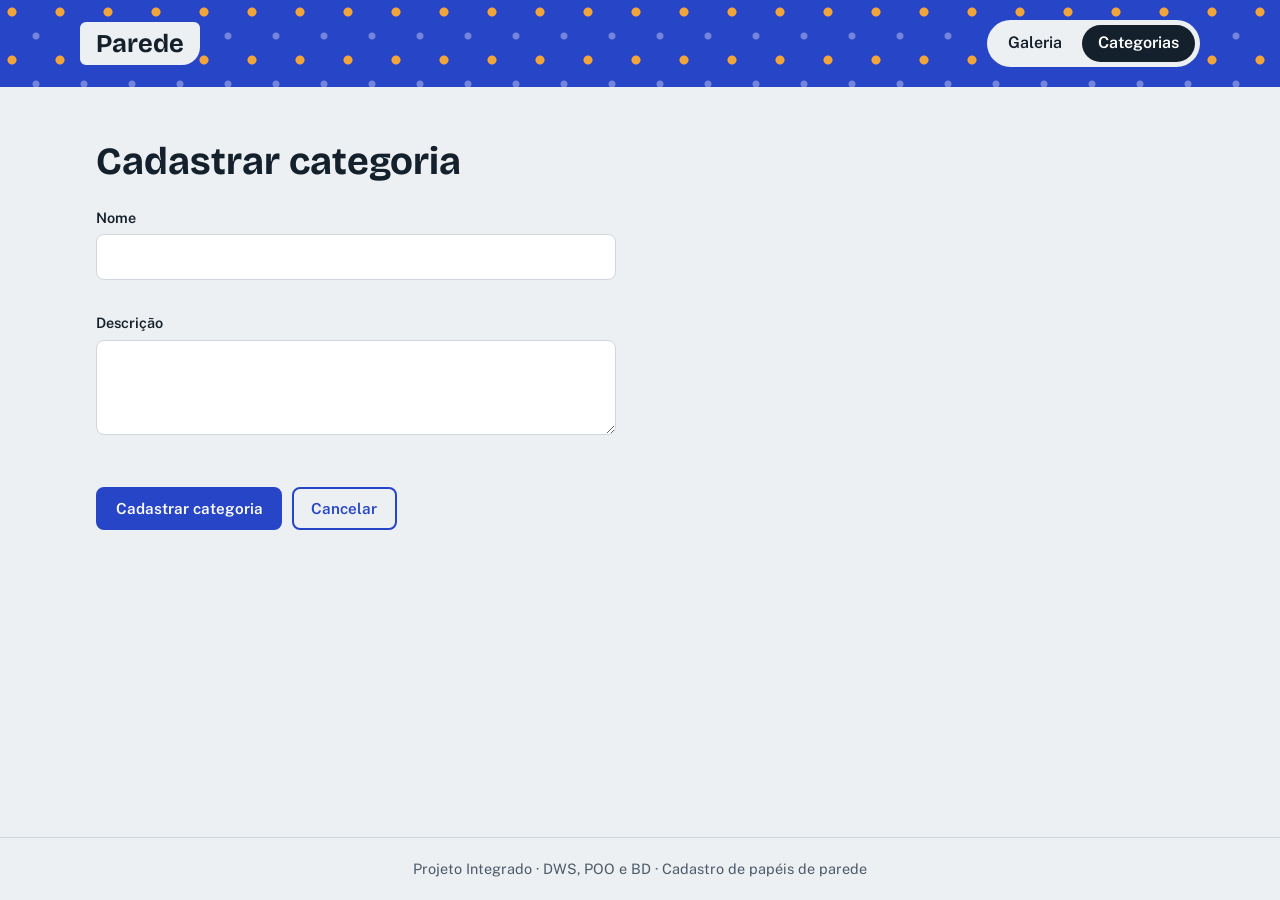
<file: pages/categoria-form.html>
<!DOCTYPE html>
<html lang="pt-BR">
<head>
  <meta charset="utf-8">
  <meta name="viewport" content="width=device-width, initial-scale=1">
  <title>Cadastrar categoria · Parede</title>
  <link rel="preconnect" href="https://fonts.googleapis.com">
  <link rel="preconnect" href="https://fonts.gstatic.com" crossorigin>
  <link href="https://fonts.googleapis.com/css2?family=Bricolage+Grotesque:wght@600;700&family=Public+Sans:wght@400;500;600&display=swap" rel="stylesheet">
  <link rel="stylesheet" href="../css/style.css">
</head>
<body>
  <a class="pular" href="#conteudo">Pular para o conteúdo</a>

  <header class="faixa">
    <div class="faixa-conteudo">
      <a class="marca" href="../index.html">Parede</a>
      <nav class="menu" aria-label="Principal">
        <a href="../index.html">Galeria</a>
        <a href="categorias.html" aria-current="page">Categorias</a>
      </nav>
    </div>
  </header>

  <main id="conteudo" class="pagina">
    <div id="avisos" class="avisos" role="status"></div>
    <noscript><p class="sem-js">Ative o JavaScript do navegador para usar o sistema.</p></noscript>

    <section class="topo-pagina">
      <h1 id="titulo-pagina">Cadastrar categoria</h1>
    </section>

    <form id="formulario" class="formulario formulario-simples">
      <label class="campo">
        <span>Nome</span>
        <input type="text" name="nome" maxlength="40" required>
      </label>
      <label class="campo">
        <span>Descrição</span>
        <textarea name="descricao" rows="3" maxlength="200"></textarea>
      </label>
      <div class="acoes">
        <button id="salvar" class="botao" type="submit">Cadastrar categoria</button>
        <a class="botao botao-suave" href="categorias.html">Cancelar</a>
      </div>
    </form>
  </main>

  <footer class="rodape">Projeto Integrado · DWS, POO e BD · Cadastro de papéis de parede</footer>
  <script src="../js/comum.js"></script>
  <script src="../js/categoria-form.js"></script>
</body>
</html>
</file>
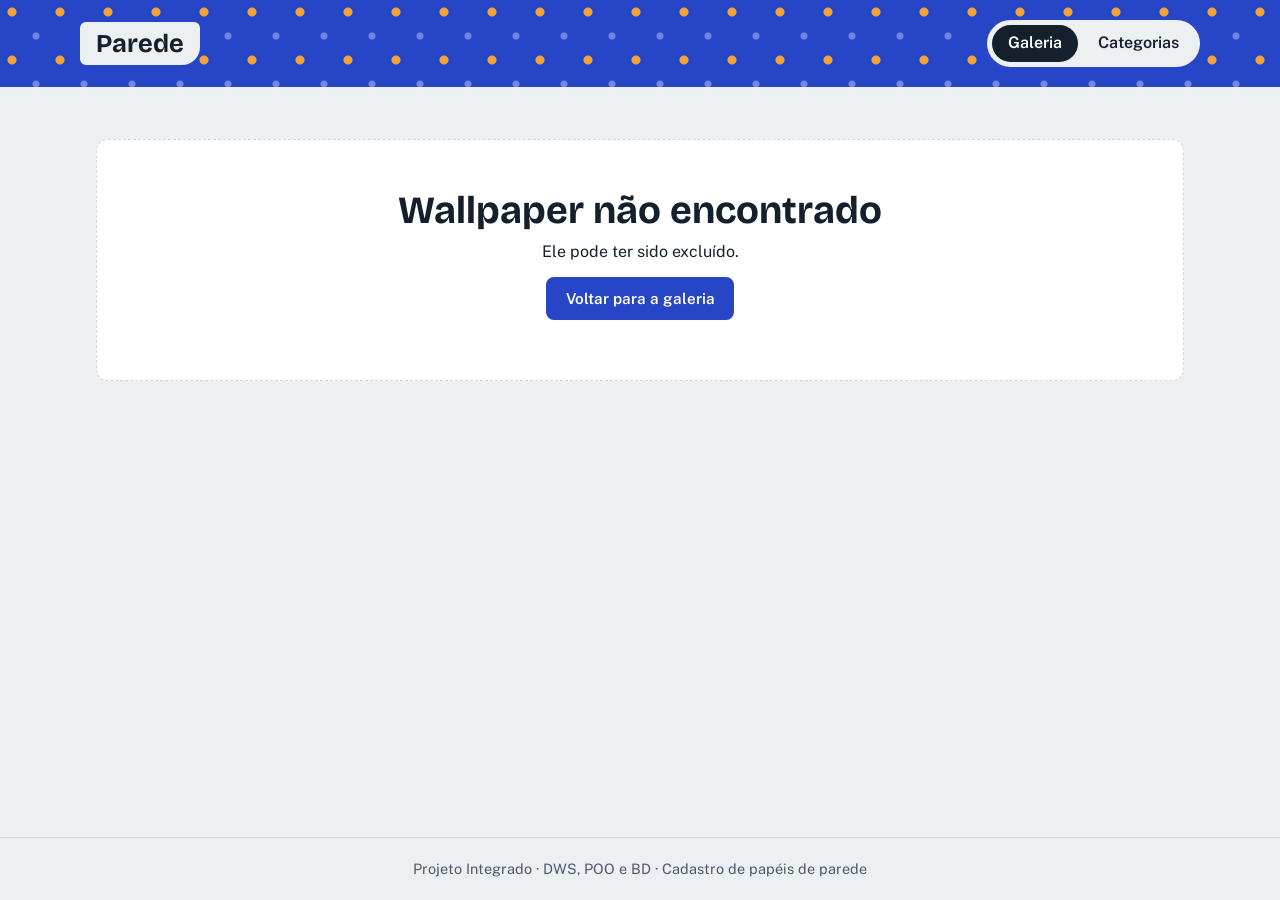
<file: pages/wallpaper.html>
<!DOCTYPE html>
<html lang="pt-BR">
<head>
  <meta charset="utf-8">
  <meta name="viewport" content="width=device-width, initial-scale=1">
  <title>Wallpaper · Parede</title>
  <link rel="preconnect" href="https://fonts.googleapis.com">
  <link rel="preconnect" href="https://fonts.gstatic.com" crossorigin>
  <link href="https://fonts.googleapis.com/css2?family=Bricolage+Grotesque:wght@600;700&family=Public+Sans:wght@400;500;600&display=swap" rel="stylesheet">
  <link rel="stylesheet" href="../css/style.css">
</head>
<body>
  <a class="pular" href="#conteudo">Pular para o conteúdo</a>

  <header class="faixa">
    <div class="faixa-conteudo">
      <a class="marca" href="../index.html">Parede</a>
      <nav class="menu" aria-label="Principal">
        <a href="../index.html" aria-current="page">Galeria</a>
        <a href="categorias.html">Categorias</a>
      </nav>
    </div>
  </header>

  <main id="conteudo" class="pagina">
    <div id="avisos" class="avisos" role="status"></div>
    <noscript><p class="sem-js">Ative o JavaScript do navegador para usar o sistema.</p></noscript>

    <section id="detalhe" class="detalhe" hidden>
      <figure class="detalhe-imagem">
        <img id="imagem" alt="">
      </figure>

      <div class="detalhe-info">
        <h1 id="titulo"></h1>
        <p id="descricao" class="descricao"></p>

        <dl class="ficha">
          <dt>Categoria</dt><dd id="categoria"></dd>
          <dt>Resolução</dt><dd id="resolucao"></dd>
          <dt>Autor</dt><dd id="autor"></dd>
          <dt>Cadastrado em</dt><dd id="data"></dd>
          <dt>Tags</dt><dd id="tags"></dd>
        </dl>

        <div class="acoes">
          <a id="editar" class="botao" href="#">Editar</a>
          <a id="baixar" class="botao botao-suave" href="#" download>Baixar imagem</a>
          <button id="favoritar" class="botao botao-suave" type="button">Adicionar aos favoritos</button>
          <button id="excluir" class="botao botao-perigo" type="button">Excluir</button>
        </div>
        <p><a href="../index.html">Voltar para a galeria</a></p>
      </div>
    </section>

    <section id="nao-encontrado" class="vazio" hidden>
      <h1>Wallpaper não encontrado</h1>
      <p>Ele pode ter sido excluído.</p>
      <p><a class="botao" href="../index.html">Voltar para a galeria</a></p>
    </section>
  </main>

  <footer class="rodape">Projeto Integrado · DWS, POO e BD · Cadastro de papéis de parede</footer>
  <script src="../js/comum.js"></script>
  <script src="../js/wallpaper.js"></script>
</body>
</html>
</file>
<file: css/style.css>
/* ===== Parede — identidade visual =====
   Ideia: o cabeçalho é um trecho de papel de parede estampado (padrão em CSS);
   o resto da página é quieto para as imagens aparecerem. */

:root {
  --tinta: #14202b;
  --tinta-suave: #4b5968;
  --papel: #edf0f3;
  --branco: #ffffff;
  --linha: #cfd6de;
  --cobalto: #2745c7;
  --cobalto-escuro: #1c3399;
  --tangerina: #f2a33a;
  --erro: #b42318;
  --erro-fundo: #fde8e6;
  --ok: #17663f;
  --ok-fundo: #e1f4e9;

  --fonte-titulo: "Bricolage Grotesque", "Trebuchet MS", system-ui, sans-serif;
  --fonte-texto: "Public Sans", system-ui, -apple-system, "Segoe UI", sans-serif;
}

*, *::before, *::after { box-sizing: border-box; }

body {
  margin: 0;
  min-height: 100vh;
  display: flex;
  flex-direction: column;
  background: var(--papel);
  color: var(--tinta);
  font: 400 1rem/1.55 var(--fonte-texto);
}

h1, h2 { font-family: var(--fonte-titulo); line-height: 1.15; margin: 0; }
h1 { font-size: clamp(1.8rem, 4vw, 2.4rem); font-weight: 700; }
h2 { font-size: 1.1rem; font-weight: 600; }
p { margin: 0 0 .75rem; }
a { color: var(--cobalto); }
a:hover { color: var(--cobalto-escuro); }

:focus-visible { outline: 3px solid var(--cobalto); outline-offset: 2px; }

.pular {
  position: absolute; left: -999px; top: 0;
  background: var(--branco); padding: .5rem 1rem; z-index: 10;
}
.pular:focus { left: 0; }

/* ----- cabeçalho com papel de parede estampado ----- */
.faixa {
  background-color: var(--cobalto);
  background-image:
    radial-gradient(circle at 12px 12px, var(--tangerina) 4px, transparent 5px),
    radial-gradient(circle at 36px 36px, rgba(255, 255, 255, .35) 3px, transparent 4px);
  background-size: 48px 48px;
  padding: 1.25rem 1rem;
}
.faixa-conteudo {
  max-width: 1120px; margin: 0 auto;
  display: flex; align-items: center; justify-content: space-between; gap: 1rem; flex-wrap: wrap;
}
.marca {
  font: 700 1.6rem/1 var(--fonte-titulo);
  background: var(--papel); color: var(--tinta);
  padding: .55rem 1rem; border-radius: 6px 6px 18px 6px;
  text-decoration: none;
}
.menu { display: flex; gap: .25rem; background: var(--papel); padding: .3rem; border-radius: 999px; }
.menu a {
  color: var(--tinta); text-decoration: none; font-weight: 600;
  padding: .4rem 1rem; border-radius: 999px;
}
.menu a:hover { background: var(--linha); }
.menu a[aria-current="page"] { background: var(--tinta); color: var(--branco); }

/* ----- estrutura ----- */
.pagina { width: 100%; max-width: 1120px; margin: 0 auto; padding: 2rem 1rem 3rem; flex: 1; }
.rodape { padding: 1.25rem 1rem; text-align: center; color: var(--tinta-suave); font-size: .9rem; border-top: 1px solid var(--linha); }

.topo-pagina {
  display: flex; align-items: flex-end; justify-content: space-between;
  gap: 1rem; flex-wrap: wrap; margin-bottom: 1.5rem;
}
.resumo { color: var(--tinta-suave); margin: .35rem 0 0; }

/* ----- avisos ----- */
.avisos { margin-bottom: 1.25rem; }
.aviso { padding: .7rem 1rem; border-radius: 8px; margin: 0 0 .5rem; border: 1px solid; font-weight: 500; }
.aviso-ok { background: var(--ok-fundo); border-color: var(--ok); color: var(--ok); }
.aviso-erro { background: var(--erro-fundo); border-color: var(--erro); color: var(--erro); }

/* ----- botões ----- */
.botao {
  display: inline-block; cursor: pointer;
  font: 600 .95rem/1.2 var(--fonte-texto);
  background: var(--cobalto); color: var(--branco);
  border: 2px solid var(--cobalto); border-radius: 8px;
  padding: .65rem 1.1rem; text-decoration: none;
}
.botao:hover { background: var(--cobalto-escuro); border-color: var(--cobalto-escuro); color: var(--branco); }
.botao-suave { background: transparent; color: var(--cobalto); }
.botao-suave:hover { background: var(--branco); color: var(--cobalto-escuro); }
.botao-perigo { background: transparent; color: var(--erro); border-color: var(--erro); }
.botao-perigo:hover { background: var(--erro); border-color: var(--erro); color: var(--branco); }

/* ----- filtros ----- */
.filtros {
  display: flex; flex-wrap: wrap; align-items: flex-end; gap: .75rem 1rem;
  padding-bottom: 1.25rem; border-bottom: 1px solid var(--linha); margin-bottom: 1rem;
}
.campo { display: flex; flex-direction: column; gap: .3rem; min-width: 150px; }
.campo > span { font-weight: 600; font-size: .9rem; }
.campo small { color: var(--tinta-suave); }
.campo-busca { flex: 1 1 240px; }
.marcar { display: flex; align-items: center; gap: .4rem; padding-bottom: .6rem; font-weight: 500; }

input[type="text"], input[type="search"], input[type="file"], select, textarea {
  font: inherit; color: var(--tinta); background: var(--branco);
  border: 1px solid var(--linha); border-radius: 8px; padding: .6rem .75rem; width: 100%;
}
textarea { resize: vertical; }

.chips { display: flex; flex-wrap: wrap; gap: .5rem; margin-bottom: 1.5rem; }
.chip {
  display: inline-block; text-decoration: none; font-size: .9rem; font-weight: 500;
  background: var(--branco); color: var(--tinta);
  border: 1px solid var(--linha); border-radius: 999px; padding: .2rem .75rem;
}
.chip small { color: var(--tinta-suave); margin-left: .2rem; }
.chip:hover { border-color: var(--cobalto); color: var(--cobalto); }
.chip-ativo { background: var(--tinta); border-color: var(--tinta); color: var(--branco); }
.chip-ativo small { color: var(--linha); }
.chip-ativo:hover { color: var(--branco); }
.chip-limpar { border-style: dashed; }

/* ----- galeria ----- */
.grade {
  list-style: none; margin: 0; padding: 0;
  display: grid; gap: 1.25rem; grid-template-columns: repeat(auto-fill, minmax(250px, 1fr));
}
.cartao { position: relative; background: var(--branco); border: 1px solid var(--linha); border-radius: 12px; overflow: hidden; }
.cartao-imagem { display: block; aspect-ratio: 16 / 10; background: var(--linha); }
.cartao-imagem img { width: 100%; height: 100%; object-fit: cover; display: block; }
.estrela {
  position: absolute; top: .5rem; right: .5rem;
  width: 2.4rem; height: 2.4rem; border-radius: 50%; cursor: pointer;
  font-size: 1.15rem; line-height: 1;
  background: rgba(255, 255, 255, .92); color: var(--tinta-suave); border: 1px solid var(--linha);
}
.estrela:hover { color: var(--tangerina); }
.estrela.ligada { background: var(--tangerina); border-color: var(--tangerina); color: var(--tinta); }
.cartao-texto { padding: .85rem 1rem 1rem; }
.cartao-texto h2 a { color: var(--tinta); text-decoration: none; }
.cartao-texto h2 a:hover { color: var(--cobalto); }
.meta { margin: .15rem 0 0; color: var(--tinta-suave); font-size: .9rem; }
.meta-tecnica { display: flex; gap: .75rem; }

.vazio { text-align: center; padding: 3rem 1rem; background: var(--branco); border: 1px dashed var(--linha); border-radius: 12px; }
.vazio h1, .vazio h2 { margin-bottom: .5rem; }

/* ----- detalhe ----- */
.detalhe { display: grid; gap: 2rem; grid-template-columns: minmax(0, 3fr) minmax(0, 2fr); align-items: start; }
.detalhe-imagem { margin: 0; background: var(--tinta); border-radius: 12px; overflow: hidden; }
.detalhe-imagem img { display: block; width: 100%; max-height: 80vh; object-fit: contain; }
.descricao { margin-top: .75rem; color: var(--tinta-suave); }
.ficha { display: grid; grid-template-columns: max-content 1fr; gap: .5rem 1.25rem; margin: 1.25rem 0; }
.ficha dt { font-weight: 600; }
.ficha dd { margin: 0; display: flex; flex-wrap: wrap; gap: .4rem; }
.acoes { display: flex; flex-wrap: wrap; gap: .6rem; margin: 1.25rem 0; }
.acoes form { margin: 0; }

/* ----- formulários ----- */
.formulario { display: grid; gap: 2rem; grid-template-columns: minmax(0, 2fr) minmax(0, 3fr); align-items: start; }
.formulario-simples { grid-template-columns: minmax(0, 520px); }
.formulario-campos { display: grid; gap: 1rem; }
.formulario-previa { background: var(--branco); border: 1px dashed var(--linha); border-radius: 12px; min-height: 200px; display: grid; place-items: center; overflow: hidden; }
.formulario-previa img { width: 100%; display: block; }
.previa-vazia { color: var(--tinta-suave); padding: 1rem; margin: 0; }
[hidden] { display: none !important; }

/* ----- tabela de categorias ----- */
.tabela-rolagem { overflow-x: auto; background: var(--branco); border: 1px solid var(--linha); border-radius: 12px; }
.tabela { width: 100%; border-collapse: collapse; min-width: 560px; }
.tabela th, .tabela td { padding: .8rem 1rem; text-align: left; border-bottom: 1px solid var(--linha); }
.tabela tbody tr:last-child td { border-bottom: 0; }
.tabela .num { text-align: right; }
.acoes-tabela { display: flex; gap: 1rem; align-items: center; }
.acoes-tabela form { margin: 0; }
.link-perigo { background: none; border: 0; padding: 0; font: inherit; color: var(--erro); cursor: pointer; text-decoration: underline; }
.link-perigo:disabled { color: var(--tinta-suave); cursor: not-allowed; text-decoration: none; }

/* ----- telas pequenas ----- */
@media (max-width: 760px) {
  .detalhe, .formulario { grid-template-columns: minmax(0, 1fr); }
  .faixa-conteudo { justify-content: center; }
}

@media (prefers-reduced-motion: reduce) {
  * { transition: none !important; animation: none !important; scroll-behavior: auto !important; }
}

.carregando { color: var(--tinta-suave); text-align: center; padding: 2rem 1rem; }
.sem-js { padding: 1rem; background: var(--erro-fundo); color: var(--erro); border-radius: 8px; }
</file>
